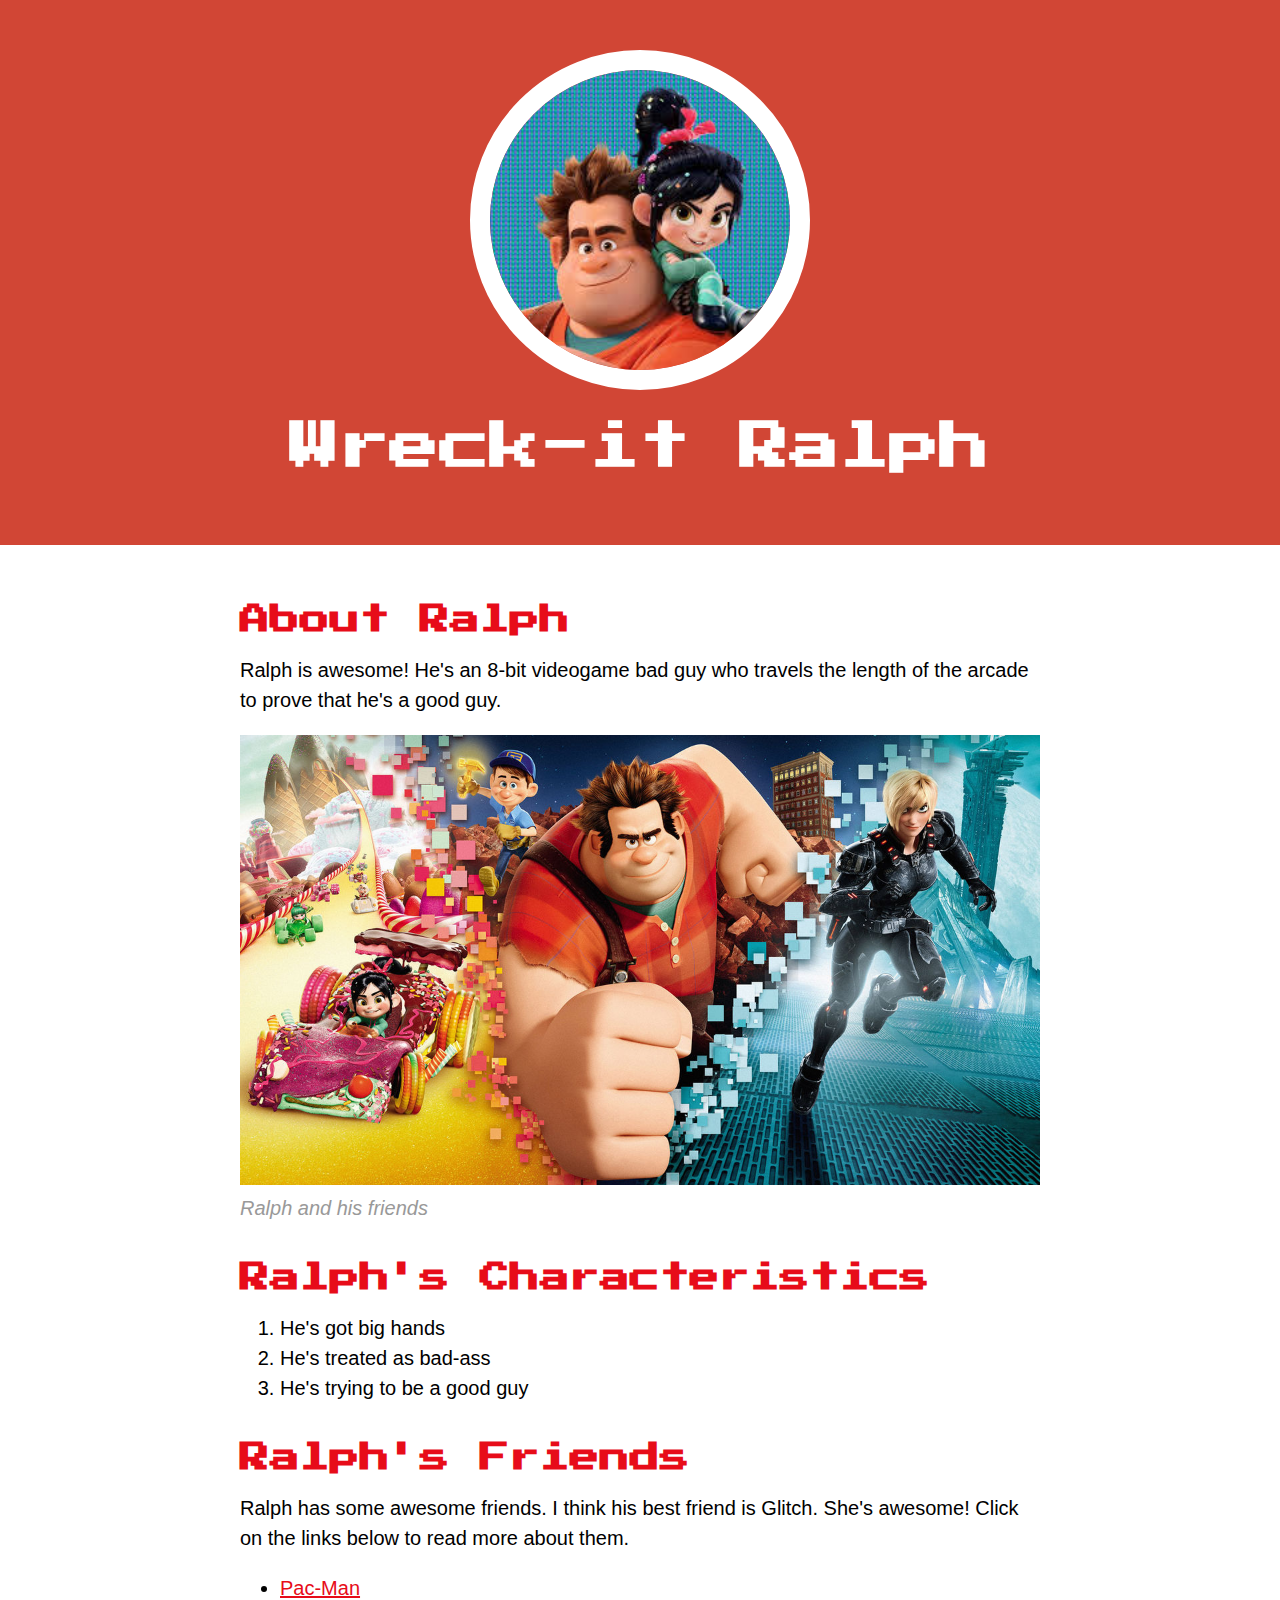
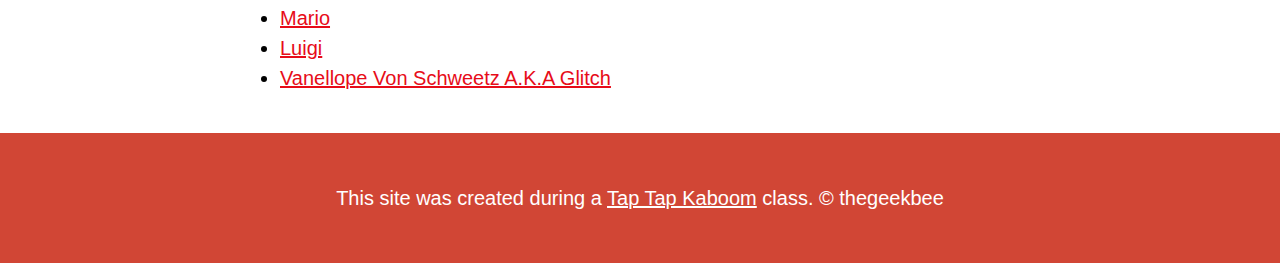
<file: index.html>
<!DOCTYPE html>
<html>
<head>
	<title>Wreck-it Ralph</title>
	<link rel="icon" href="img/ralph-avatar.jpg">
	<link href="https://fonts.googleapis.com/css?family=Press+Start+2P&display=swap" rel="stylesheet">
	<link rel="stylesheet" type="text/css" href="css/hero.css">
</head>
<body>
	<!-- header element -->
	<header>
		<img src="img/ralph-avatar.jpg">
		<h1>Wreck-it Ralph</h1>
	</header>

	<!-- main element -->
	<main>
		<h2>About Ralph</h2>
		<p>Ralph is awesome! He's an 8-bit videogame bad guy who travels the length of the arcade to prove that he's a good guy.</p>
		<img src="img/ralph-big.jpg">
		<p class="caption">Ralph and his friends</p>

		<!-- Characteristics -->
		<h2>Ralph's Characteristics</h2>
		<ol>
			<li>He's got big hands</li>
			<li>He's treated as bad-ass</li>
			<li>He's trying to be a good guy</li>
		</ol>

		<!-- Friends -->
		<h2>Ralph's Friends</h2>
		<p>Ralph has some awesome friends. I think his best friend is Glitch. She's awesome! Click on the links below to read more about them.</p>
		<ul>
			<li><a target="_blank" href="https://en.wikipedia.org/wiki/Pac-Man">Pac-Man</a></li>
			<li><a target="_blank" href="https://en.wikipedia.org/wiki/Mario">Mario</a></li>
			<li><a target="_blank" href="https://en.wikipedia.org/wiki/Luigi">Luigi</a></li>
			<li><a target="_blank" href="https://disney.fandom.com/wiki/Vanellope_von_Schweetz">Vanellope Von Schweetz A.K.A Glitch</a></li>
		</ul>
	</main>

	<!-- Footer element -->
	<footer>
		<p>This site was created during a <a target="_blank" href="https://taptapkaboom.com">Tap Tap Kaboom</a> class. &copy; thegeekbee</p>
	</footer>

</body>
</html>
</file>
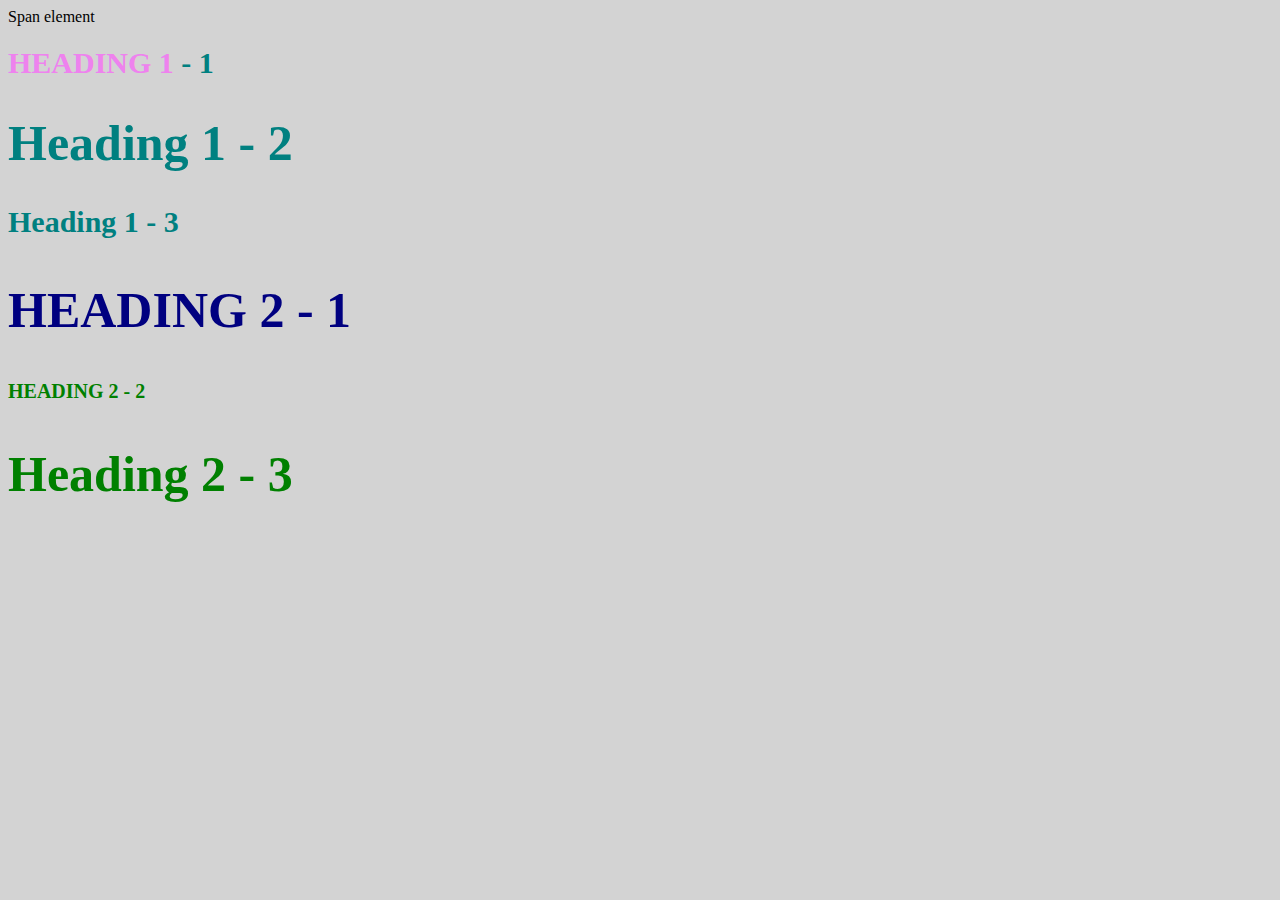
<file: style-test.html>
<!DOCTYPE html>
<html>
<head>
	<title>Style Test</title>
	<link rel="stylesheet" type="text/css" href="css/test.css">
</head>
<body>

	<span>Span element</span>
	<h1 class="uppercase"><span>Heading 1</span> - 1</h1>
	<h1 class="big">Heading 1 - 2</h1>
	<h1>Heading 1 - 3</h1>
	<h2 class="big uppercase">Heading 2 - 1</h2>
	<h2 class="uppercase">Heading 2 - 2</h2>
	<h2 class="big">Heading 2 - 3</h2>

</body>
</html>
</file>
<file: css/hero.css>
body{
	margin: 0;
	font-family: Helvetica, Arial, sans-serif;
	font-size: 20px;
	line-height: 30px;
}

header{
	background-color: #d14635;
	text-align: center;
	padding-top: 50px;
	padding-bottom: 50px;
}

h1, h2{
	font-family: 'Press Start 2P', cursive;
}

/* header styles */

header h1{
	color: white;
	font-size: 50px;
}

header img{
	border-radius: 170px;
	width: 300px;
	border: 20px solid white;
}

main{
	max-width: 800px;
	margin: 0 auto;
	padding: 20px;
}

main img{
	max-width: 100%;
}

h2{
	font-size: 30px;
	color: #e70c19;
	margin: 40px 0 10px;
}

a{
	color: #e70c19;
}
a:hover{
	color: white;
	background-color: #483a94;
}

footer{
	background-color: #d14635;
	text-align: center;
	color: white;
	padding: 50px;
}

footer p{
	margin: 0;
}

footer a{
	color: white;
}
footer a:hover{
	opacity: .5;
	background-color: transparent;
}

p.caption{
	color: #999999;
	font-style: italic;
	margin-top: 0;
}
</file>
<file: css/test.css>
body{
	background-color: lightgrey;
}
h1{
	font-size: 30px;
	color: teal;
}

h2{
	color: red;
	font-size: 20px;
}

h2{
	color: green;
}

.big{
	font-size: 50px;
}

.uppercase{
	text-transform: uppercase;
}

.big.uppercase{
	color: navy;
}

h1 span{
	color: violet;
}
</file>
